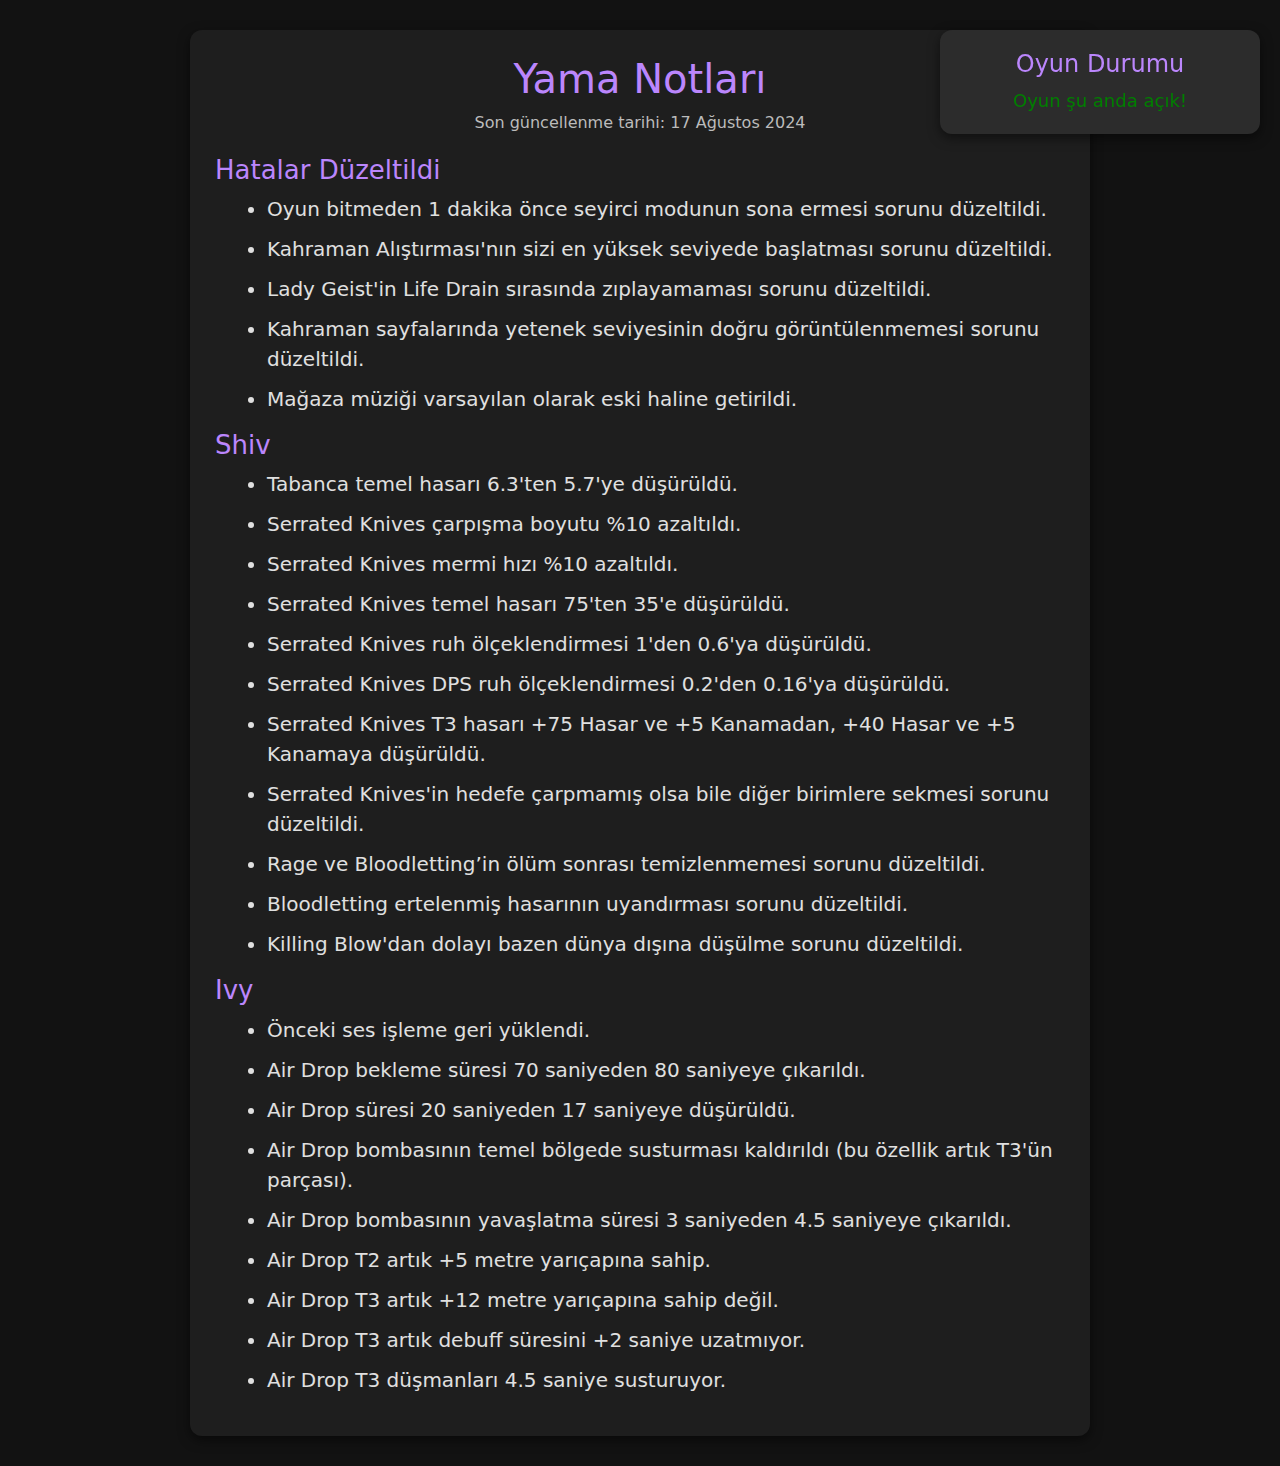
<file: deadlock/index.html>
<!DOCTYPE html>
<html lang="tr">
<head>
    <meta charset="UTF-8">
    <meta name="viewport" content="width=device-width, initial-scale=1.0">
    <title>Deadlock Yama Notları</title>
    <link rel="stylesheet" href="https://stackpath.bootstrapcdn.com/bootstrap/5.3.0/css/bootstrap.min.css">
    <link rel="icon" type="image/x-icon" href="img/ico.webp">
    <link rel="stylesheet" href="styles.css">
    <meta name="description" content="Deadlock Türkçe Yama Notları">
</head>
<body>

    <div class="status-card">
        <h2>Oyun Durumu</h2>
        <div id="status"></div>
    </div>

    <main class="container">
        <h1 class="text-center section-header" id="yama-not">Yama Notları</h1>

        <p class="last-updated">Son güncellenme tarihi: 17 Ağustos 2024</p>

        <section>
            <h2 class="section-header">Hatalar Düzeltildi</h2>
            <ul>
                <li>Oyun bitmeden 1 dakika önce seyirci modunun sona ermesi sorunu düzeltildi.</li>
                <li>Kahraman Alıştırması'nın sizi en yüksek seviyede başlatması sorunu düzeltildi.</li>
                <li>Lady Geist'in Life Drain sırasında zıplayamaması sorunu düzeltildi.</li>
                <li>Kahraman sayfalarında yetenek seviyesinin doğru görüntülenmemesi sorunu düzeltildi.</li>
                <li>Mağaza müziği varsayılan olarak eski haline getirildi.</li>
            </ul>
        </section>
        <section>
            <h2 class="section-header">Shiv</h2>
            <ul>
                <li>Tabanca temel hasarı 6.3'ten 5.7'ye düşürüldü.</li>
                <li>Serrated Knives çarpışma boyutu %10 azaltıldı.</li>
                <li>Serrated Knives mermi hızı %10 azaltıldı.</li>
                <li>Serrated Knives temel hasarı 75'ten 35'e düşürüldü.</li>
                <li>Serrated Knives ruh ölçeklendirmesi 1'den 0.6'ya düşürüldü.</li>
                <li>Serrated Knives DPS ruh ölçeklendirmesi 0.2'den 0.16'ya düşürüldü.</li>
                <li>Serrated Knives T3 hasarı +75 Hasar ve +5 Kanamadan, +40 Hasar ve +5 Kanamaya düşürüldü.</li>
                <li>Serrated Knives'in hedefe çarpmamış olsa bile diğer birimlere sekmesi sorunu düzeltildi.</li>
                <li>Rage ve Bloodletting’in ölüm sonrası temizlenmemesi sorunu düzeltildi.</li>
                <li>Bloodletting ertelenmiş hasarının uyandırması sorunu düzeltildi.</li>
                <li>Killing Blow'dan dolayı bazen dünya dışına düşülme sorunu düzeltildi.</li>
            </ul>
        </section>
        <section>
            <h2 class="section-header">Ivy</h2>
            <ul>
                <li>Önceki ses işleme geri yüklendi.</li>
                <li>Air Drop bekleme süresi 70 saniyeden 80 saniyeye çıkarıldı.</li>
                <li>Air Drop süresi 20 saniyeden 17 saniyeye düşürüldü.</li>
                <li>Air Drop bombasının temel bölgede susturması kaldırıldı (bu özellik artık T3'ün parçası).</li>
                <li>Air Drop bombasının yavaşlatma süresi 3 saniyeden 4.5 saniyeye çıkarıldı.</li>
                <li>Air Drop T2 artık +5 metre yarıçapına sahip.</li>
                <li>Air Drop T3 artık +12 metre yarıçapına sahip değil.</li>
                <li>Air Drop T3 artık debuff süresini +2 saniye uzatmıyor.</li>
                <li>Air Drop T3 düşmanları 4.5 saniye susturuyor.</li>
            </ul>
        </section>
    </main>

    <script src="https://stackpath.bootstrapcdn.com/bootstrap/5.3.0/js/bootstrap.bundle.min.js"></script>
    <script src="script.js"></script>
</body>
</html>
</file>
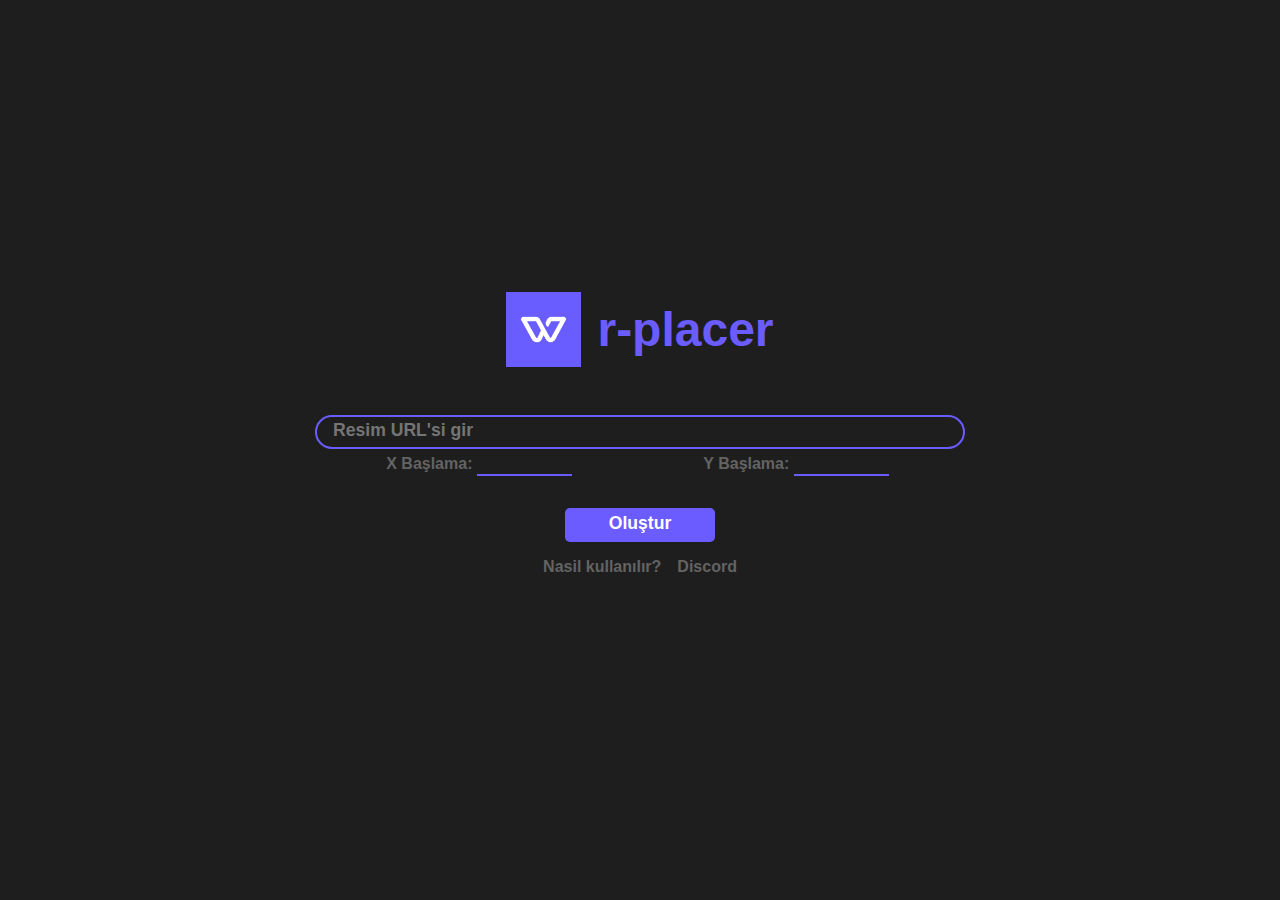
<file: wersdownr-placer/index.html>
<!DOCTYPE html>
<html lang="tr">
  <head>
    <meta charset="UTF-8" />
    <meta http-equiv="X-UA-Compatible" content="IE=edge" />
    <meta name="viewport" content="width=device-width, initial-scale=1.0" />
    <meta name="description" content="Wersdown r/placer" />
    <meta
      name="keywords"
      content="rplace, pixelart, pixel-art, reddit, drawing, reddit-place"
    />
    <meta name="author" content="Amenteso" />
    <title>Wersdown R/Placer</title>
    <link rel="icon" type="image/x-icon" href="./assets/Logo.png" />
    <link rel="stylesheet" href="./assets/style.css?v=1" />
  </head>
  <body>
    <section class="s-main w">
      <div class="head">
        <img
          src="./assets/Logo.png"
          width="75"
          height="75"
          alt="r-placer"
        />
        <span>r-placer</span>
      </div>
      <div class="main">
        <div class="main-area">
          <input
            id="url"
            class="g-url"
            placeholder="Resim URL'si gir"
            type="url"
          />
          <div class="g-coordinate">
            <label>X Başlama: <input id="x" type="number" step="1" /></label
            ><label>Y Başlama: <input id="y" type="number" step="1" /></label>
          </div>
          <div class="g-start"><button id="generate">Oluştur</button></div>
          <div class="result" id="result"></div>
          <div class="alt">
            <a
              href="https://github.com/Amenteso/amenteso.github.io/tree/main/wersdownr-placer#nasıl-kullanılır"
              target="_blank"
              >Nasil kullanılır?</a
            >
            <a href="https://discord.gg/XkUguRjC2c" target="_blank"
              >Discord</a>
          </div>
        </div>
      </div>
    </section>
    <script>
      document
        .getElementById("generate")
        .addEventListener("click", async () => {
          const resultElement = document.getElementById("result");
          const url = document.getElementById("url").value;
          const x = document.getElementById("x").value;
          const y = document.getElementById("y").value;

          resultElement.innerText = "";

          if (url && x && y) {
            resultElement.style.display = "flex";
            resultElement.classList.remove("error");
            resultElement.classList.add("success");

            const canvas = new URL(
              "https://amenteso.github.io/wersdownr-placer/place.html"
            );
            canvas.searchParams.append("url", url);
            canvas.searchParams.append("x", x);
            canvas.searchParams.append("y", y);

            // result input:
            const input = document.createElement("input");
            input.id = "link";
            input.readOnly = true;
            input.value = canvas.toString();

            const btn = document.createElement("button");
            btn.setAttribute("onclick", "copyLink()");
            btn.innerText = "Link'i Kopyala";
            btn.id = "copy";

            const span = document.createElement("span");
            span.innerText =
              "Birlikte işbirliği yapmak için bu bağlantıyı başkalarıyla paylaşın.";

            resultElement.appendChild(input);
            resultElement.appendChild(btn);
            resultElement.appendChild(span);
          } else {
            resultElement.style.display = "block";
            resultElement.classList.remove("success");
            resultElement.classList.add("error");
            resultElement.innerText = "Error: Invalid input";
          }
        });

      function copyLink() {
        const linkElement = document.getElementById("link");
        linkElement.select();
        linkElement.setSelectionRange(0, 99999);
        navigator.clipboard.writeText(linkElement.value);
      }
    </script>
  </body>
</html>
</file>
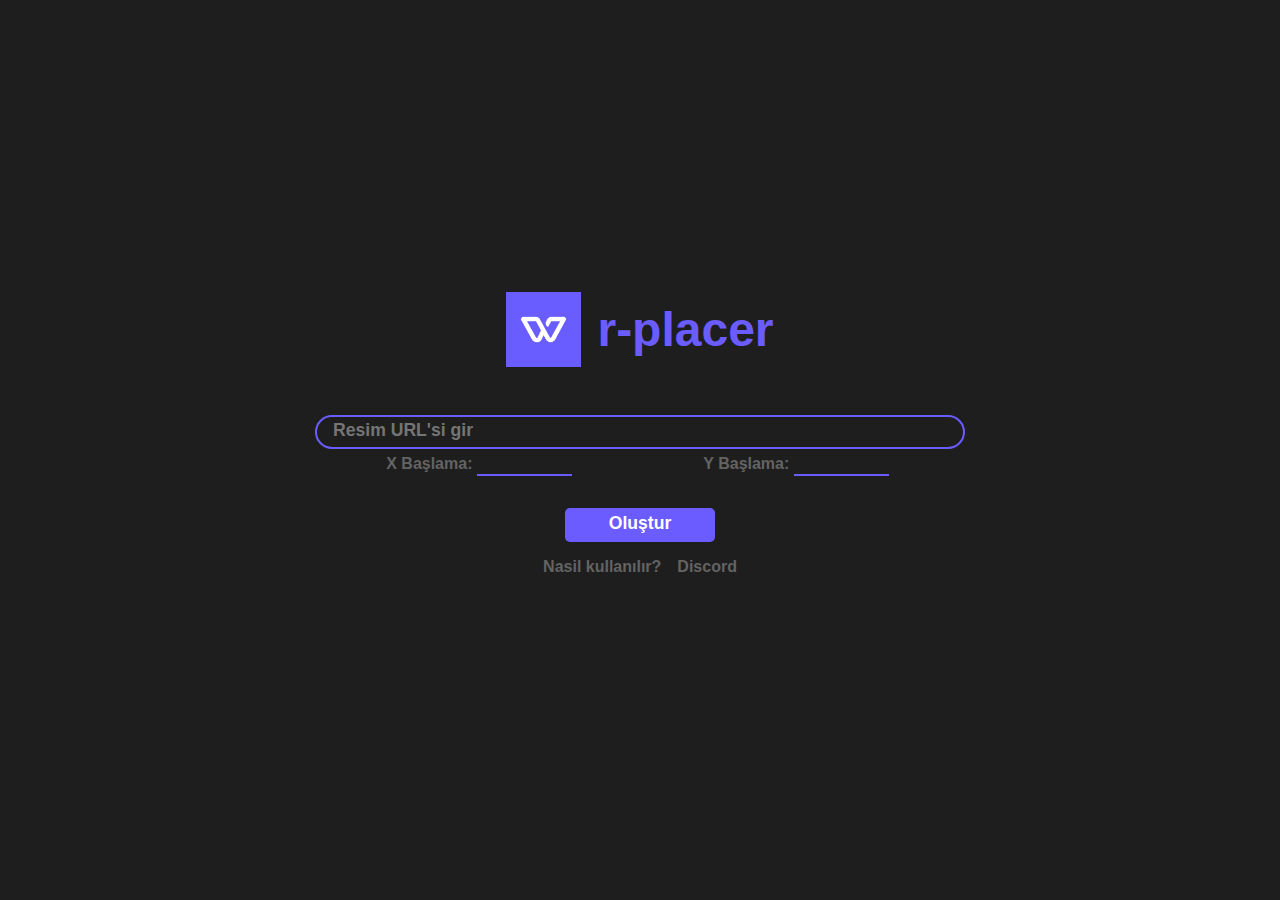
<file: wersdownr-placer/place.html>
<!DOCTYPE html>
<html lang="en">
  <head>
    <meta charset="UTF-8" />
    <meta http-equiv="X-UA-Compatible" content="IE=edge" />
    <meta name="viewport" content="width=device-width, initial-scale=1.0" />
    <meta name="description" content="Wersdown R/place" />
    <meta
      name="keywords"
      content="rplace, pixelart, pixel-art, reddit, drawing"
    />
    <meta name="author" content="amenteso" />
    <title>Wersdown R-placer</title>
    <link rel="icon" type="image/x-icon" href="./assets/Logo.png" />
    <link rel="stylesheet" href="./assets/place.css" />
  </head>
  <body>
    <div class="repo">
    </div>
    <div class="place-area">
      <canvas id="canvas_bg"></canvas>
      <canvas id="canvas_fg"></canvas>
    </div>
    <script src="./assets/place.js"></script>
  </body>
</html>
</file>
<file: deadlock/styles.css>
body {
    background-color: #121212;
    color: #e0e0e0;
    margin: 0;
    padding: 0;
    font-size: 18px;
}

.container {
    background-color: #1e1e1e;
    border-radius: 12px;
    box-shadow: 0 4px 12px rgba(0, 0, 0, 0.5);
    padding: 25px;
    max-width: 900px;
    margin: 30px auto;
    font-size: 20px;
}

.last-updated {
    text-align: center;
    color: #BBBBBB;
    font-size: 16px;
    margin-bottom: 20px;
}

.status-card {
    background-color: #2c2c2c;
    margin-top: 10px;
    border-radius: 12px;
    box-shadow: 0 4px 12px rgba(0, 0, 0, 0.5);
    padding: 20px;
    width: 100%;
    max-width: 320px;
    margin-left: auto;
    margin-right: auto;
    position: fixed;
    right: 20px;
    top: 20px;
    font-size: 18px;
}

.status-card h2 {
    color: #BB86FC;
    font-size: 24px;
    margin-top: 0px;
    text-align: center;
}

.status-card p {
    font-size: 20px;
    color: #e0e0e0;
}

.section-header {
    color: #BB86FC;
    font-size: 26px;
}

ul {
    list-style-type: disc;
    margin-left: 20px;
    font-size: 20px;
}

li {
    margin-bottom: 10px;
}

@media (max-width: 768px) {
    .status-card {
        width: 90%;
        position: static;
        margin: 20px auto;
    }

    .container {
        margin: 20px;
    }
}
#yama-not
{
    text-align: center;
    font-size: 40px;
}
</file>
<file: wersdownr-placer/assets/style.css>
:root {
  --main_bg: #1e1e1e;
  --main: #6b5cff;
  --b1: #fff;
}

.w {
  width: 100%;
  max-width: 1350px;
}

* {
  font-family: Segoe UI, sans-serif;
  box-sizing: border-box;
}

html,
body {
  margin: 0;
  background-color: var(--main_bg);
  display: flex;
  flex-direction: column;
  align-items: center;
  width: 100%;
}

.s-main {
  min-height: 100vh;
  display: flex;
  flex-direction: column;
  justify-content: center;
  align-items: center;
  overflow: hidden;
  padding: 1rem 0.5rem;
}

.head {
  display: flex;
  align-items: center;
  justify-content: center;
  gap: 1rem;
}
.head span {
  font-size: 3rem;
  color: var(--main);
  font-weight: 600;
}
.main {
  margin: 3rem 0 2rem 0;
  display: flex;
  justify-content: center;
  width: 100%;
}
.main-area {
  width: 100%;
  max-width: 650px;
}
.g-url {
  width: 100%;
  outline: none;
  border: 2px solid var(--main);
  border-radius: 20px;
  font-size: 1.1rem;
  padding: 0.2rem 1rem 0.4rem 1rem;
  font-weight: 600;
  background-color: #1e1e1e;
  color: #fff;
}

.g-coordinate {
  margin: 0.3rem 0.5rem;
  display: flex;
  background-color: #1e1e1e;
  color: #636363;
  justify-content: space-around;
}
.g-coordinate label {
  background-color: #1e1e1e;
  color: #636363;
  font-weight: 600;
}
.g-coordinate input {
  outline: none;
  width: 50%;
  background-color: #1e1e1e;
  color: #fff;
  max-width: 100px;
  border: none;
  border-bottom: 2px solid var(--main);
  font-size: 1rem;
}

.g-coordinate input::-webkit-outer-spin-button,
.g-coordinate input::-webkit-inner-spin-button {
  -webkit-appearance: none;
  margin: 0;
}

.g-start {
  margin-top: 2rem;
  text-align: center;
}
.g-start button {
  cursor: pointer;
  border: none;
  outline: none;
  font-size: 1.1rem;
  width: 150px;
  padding: 0.3rem 1rem 0.5rem 1rem;
  background-color: var(--main);
  color: #fff;
  font-weight: 600;
  border-radius: 5px;
}
.g-start button:hover {
  transition: 0.2s ease;
  background-color: #6b5cff;
}

.result {
  display: none;
  text-align: center;
  margin-top: 1rem;
  padding: 1rem 1rem 1.1rem 1rem;
}
.error {
  color: red;
  background-color: #ffcece;
  border: 2px solid #ff4141;
  font-weight: 600;
}
.success {
  background-color: #ecffce;
  border: 2px solid #b3ff41;
  display: flex;
  justify-content: center;
  flex-wrap: wrap;
}
.success input {
  outline: none;
  border: 1px solid #b3ff41;
  padding: 0.3rem;
  width: 80%;
}
.success button {
  cursor: pointer;
  width: 20%;
  outline: none;
  border: 1px solid #b3ff41;
  background-color: #b3ff41;
  overflow: hidden;
}
.success button:hover {
  text-decoration: underline;
}
.success span {
  font-size: 0.8rem;
}
.alt {
  margin-top: 1rem;
  display: flex;
  justify-content: center;
  gap: 1rem;
}
.alt a {
  text-decoration: none;
  color: #636363;
  font-weight: 601;
}

.alt a:hover {
  text-decoration: underline;
}
</file>
<file: wersdownr-placer/assets/place.css>
head,
body {
  margin: 0;
}
.repo {
  font-size: 1.2rem;
  padding: 10px;
  display: flex;
  gap: 10px;
}
.repo a {
  text-decoration: none;
  color: #000;
  padding: 2px 5px;
  border: 1px solid #000;
}
.repo a:hover {
  background-color: #ff4500;
  color: #fff;
  border-color: #ff4500;
}
.place-area {
  position: relative;
}
.place-area > canvas {
  position: absolute;
  top: 0;
  left: 0;
  cursor: none;
}
</file>
